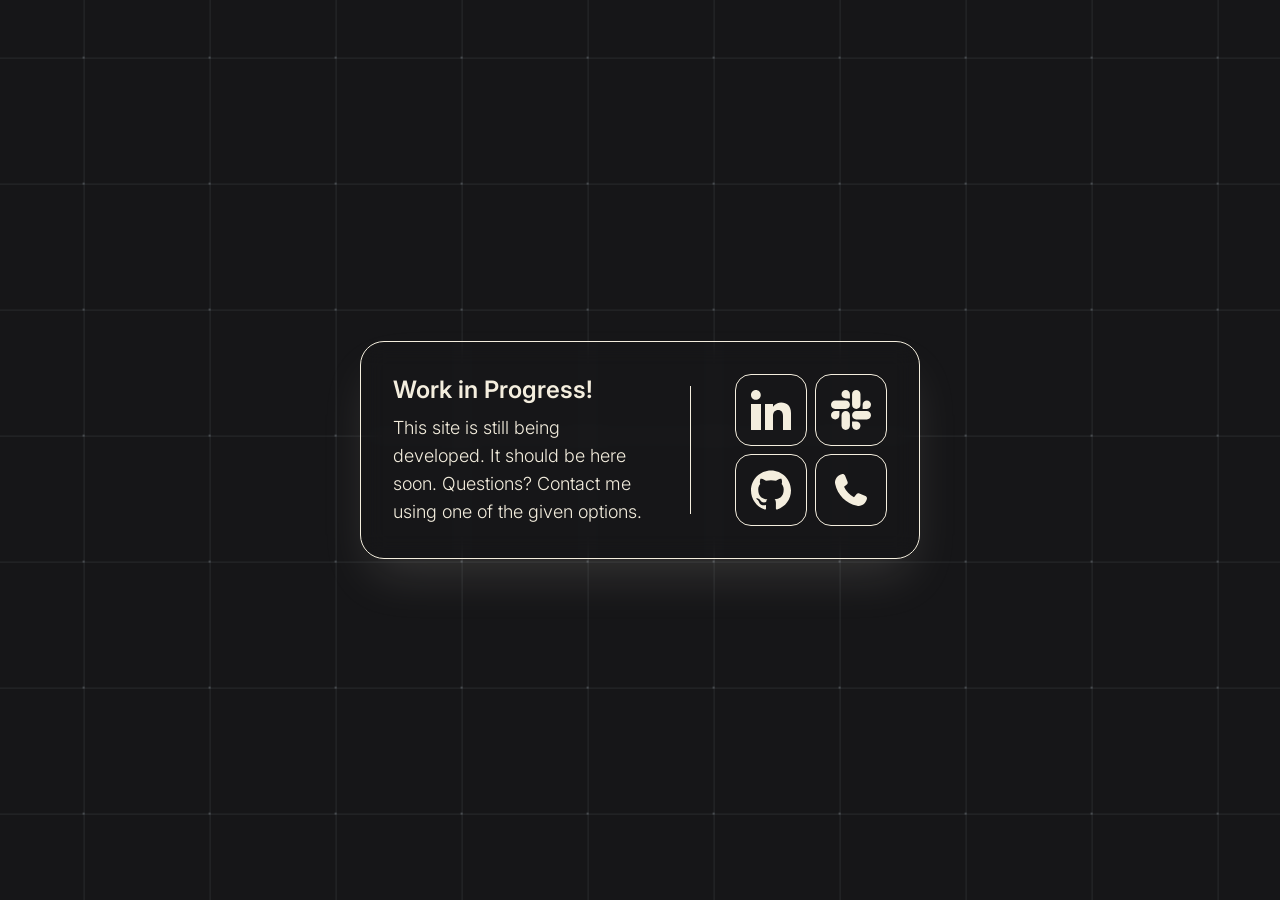
<file: index.html>
<!doctype html>
<html lang="en">
  <head>
    <meta charset="UTF-8" />
    <meta name="viewport" content="width=device-width, initial-scale=1.0" />
    <title>Work in Progress!</title>
    <link href="./tailwindcss/output.css" rel="stylesheet" />
    <link rel="preconnect" href="https://fonts.googleapis.com" />
    <link rel="preconnect" href="https://fonts.gstatic.com" crossorigin />
    <link
      href="https://fonts.googleapis.com/css2?family=Inter:ital,opsz,wght@0,14..32,100..900;1,14..32,100..900&family=Montserrat:wght@100..900&display=swap"
      rel="stylesheet"
    />
  </head>
  <body class="pg-bg h-screen grid place-items-center">
    <div
      class="ml-auto mr-auto text-oat-milk font-inter p-8 border border-oat-milk rounded-3xl flex gap-6 sm:gap-11 flex-col sm:flex-row w-75 sm:w-140 backdrop-blur-md shadow-2xl/15 shadow-oat-milk"
    >
      <div class="sm:flex-1 text-oat-milk">
        <h2 class="font-semibold text-2xl mt-0 mb-2">Work in Progress!</h2>
        <p class="font-light text-lg text-balance max-sm:mb-[-8px]">
          This site is still being developed. It should be here soon. Questions?
          Contact me using one of the given options.
        </p>
      </div>
      <div class="bg-oat-milk h-px w-[85%] self-center sm:hidden"></div>
      <div class="bg-oat-milk w-px h-32 self-center m-auto max-sm:hidden"></div>
      <div class="grid grid-cols-2 grid-rows-2 gap-2 sm:flex-none">
        <!-- top-left icon/link -->
        <a
          href="./linkedin/"
          class="size-18 border place-self-end rounded-2xl p-3 grid place-items-center hover:scale-104 transition-scale duration-75"
        >
          <svg class="text-oat-milk size-10" fill="currentColor">
            <use href="./assets/sprite.svg#linkedin" />
          </svg>
        </a>

        <!-- top-right icon/link -->
        <a
          href="https://hackclub.slack.com/team/U0C7HNFTRLK"
          target="_blank"
          class="size-18 border rounded-2xl p-3 grid place-items-center hover:scale-104 transition-scale duration-75"
        >
          <svg class="text-oat-milk size-10" fill="currentColor">
            <use href="./assets/sprite.svg#slack" />
          </svg>
        </a>

        <!-- bottom-left icon/link -->
        <a
          href="https://github.com/git-davidd/workinprogress"
          target="_blank"
          class="size-18 border place-self-end rounded-2xl p-3 grid place-items-center hover:scale-104 transition-scale duration-75"
        >
          <svg class="text-oat-milk size-10" fill="currentColor">
            <use href="./assets/sprite.svg#github" />
          </svg>
        </a>

        <!-- bottom-right icon/link -->
        <a
          href="./phone/"
          class="size-18 border rounded-2xl p-3 grid place-items-center hover:scale-104 transition-scale duration-75"
        >
          <svg class="text-oat-milk size-10" fill="currentColor">
            <use href="./assets/sprite.svg#phone" />
          </svg>
        </a>
        
      </div>
    </div>
  </body>
</html>
</file>
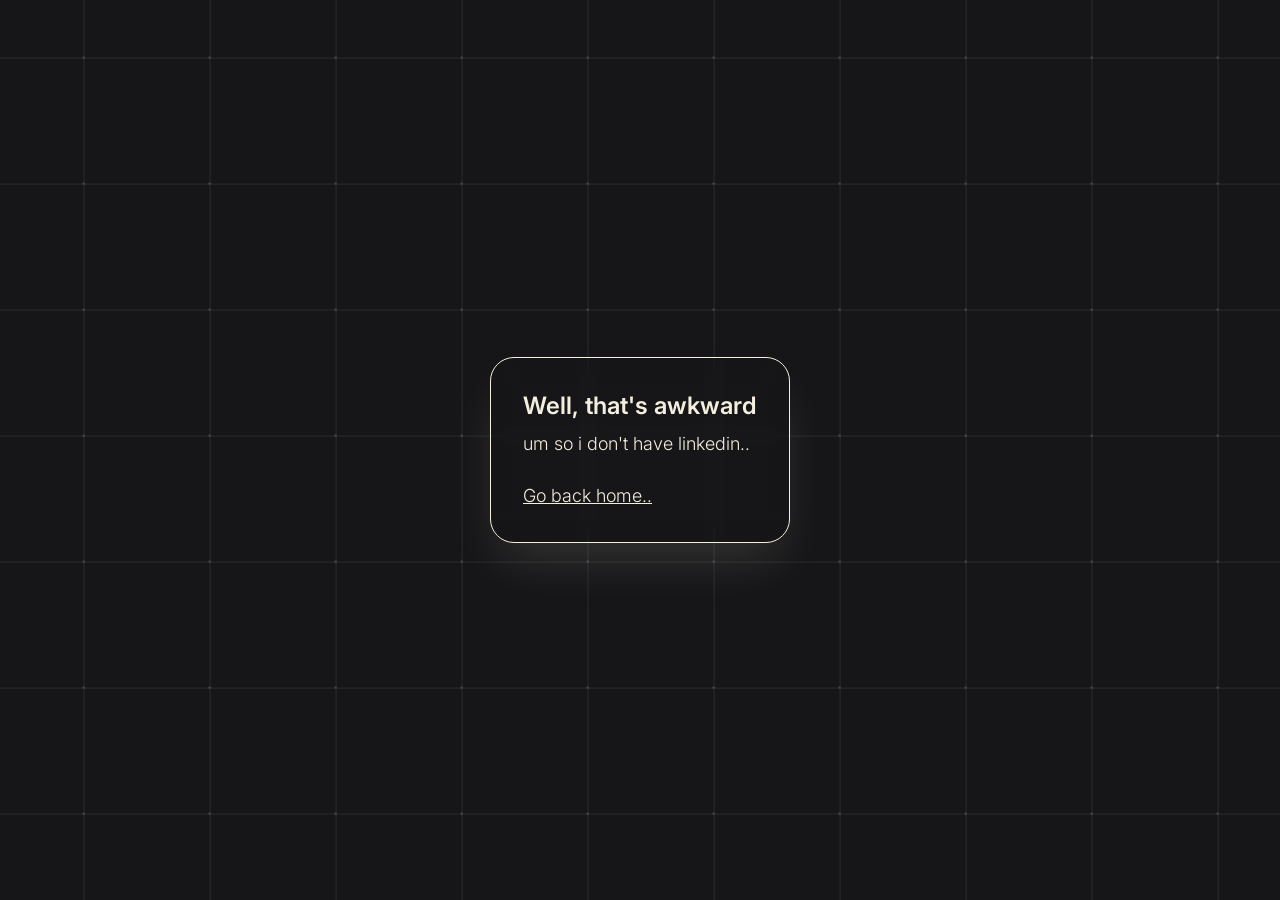
<file: linkedin/index.html>
<!doctype html>
<html lang="en">
  <head>
    <meta charset="UTF-8" />
    <meta name="viewport" content="width=device-width, initial-scale=1.0" />
    <title>LinkedIn | Work in Progress!</title>
    <link href="../tailwindcss/output.css" rel="stylesheet" />
    <link rel="preconnect" href="https://fonts.googleapis.com" />
    <link rel="preconnect" href="https://fonts.gstatic.com" crossorigin />
    <link
      href="https://fonts.googleapis.com/css2?family=Inter:ital,opsz,wght@0,14..32,100..900;1,14..32,100..900&family=Montserrat:wght@100..900&display=swap"
      rel="stylesheet"
    />
  </head>
  <body class="pg-bg h-screen grid place-items-center">
    <div
      class="ml-auto mr-auto text-oat-milk font-inter p-8 border rounded-3xl flex gap-6 flex-col w-75 backdrop-blur-md shadow-2xl/15 shadow-oat-milk"
    >
      <div>
        <h2 class="font-semibold text-2xl mt-0 mb-2">Well, that's awkward</h2>
        <p class="font-light text-lg text-balance m-0">
          um so i don't have linkedin..
        </p>
        <br />
        <a href=".." class="font-light text-lg text-balance m-0 underline"
          >Go back home..</a
        >
      </div>
    </div>
  </body>
</html>
</file>
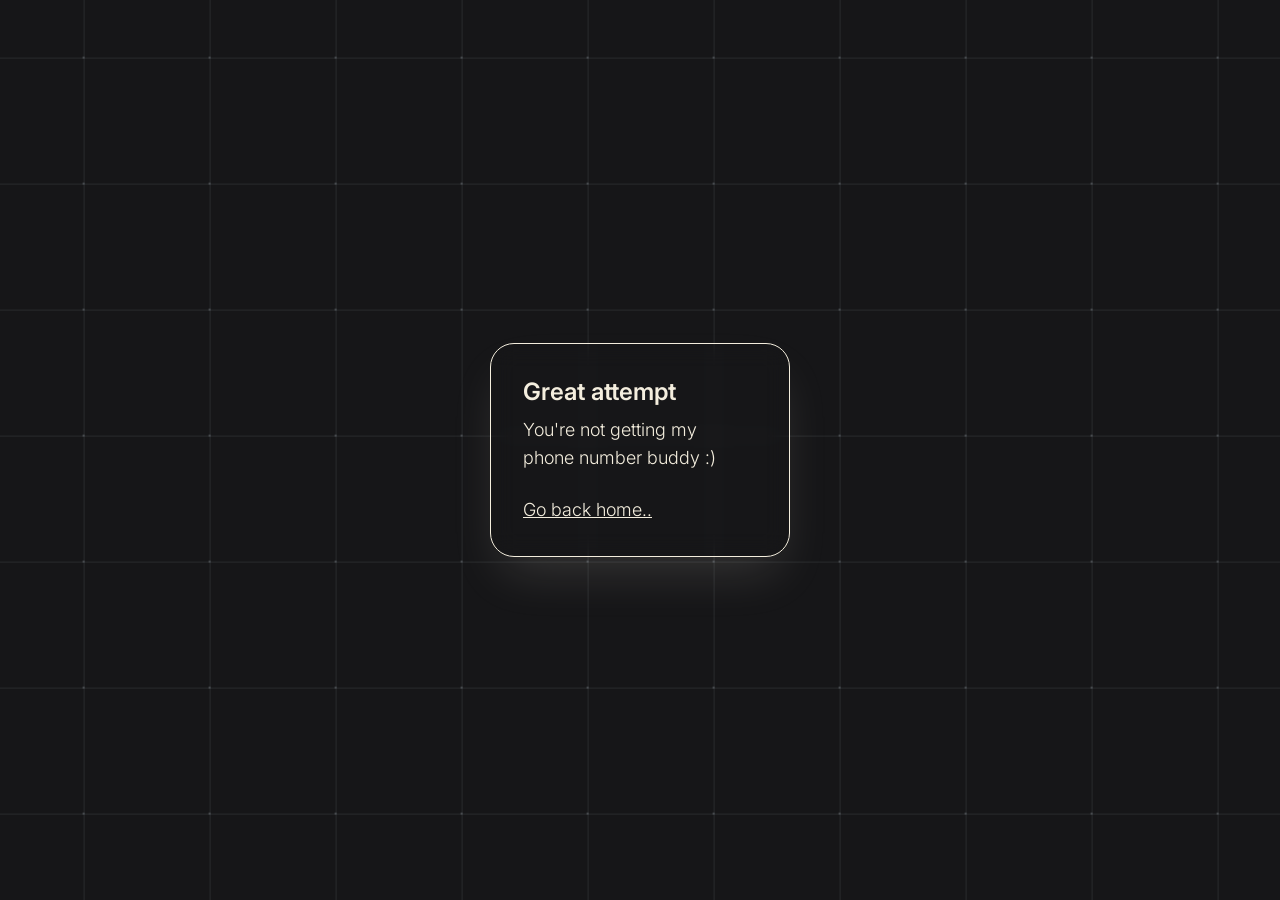
<file: phone/index.html>
<!doctype html>
<html lang="en">
  <head>
    <meta charset="UTF-8" />
    <meta name="viewport" content="width=device-width, initial-scale=1.0" />
    <title>Phone | Work in Progress!</title>
    <link href="../tailwindcss/output.css" rel="stylesheet" />
    <link rel="preconnect" href="https://fonts.googleapis.com" />
    <link rel="preconnect" href="https://fonts.gstatic.com" crossorigin />
    <link
      href="https://fonts.googleapis.com/css2?family=Inter:ital,opsz,wght@0,14..32,100..900;1,14..32,100..900&family=Montserrat:wght@100..900&display=swap"
      rel="stylesheet"
    />
  </head>
  <body class="pg-bg h-screen grid place-items-center">
    <div
      class="ml-auto mr-auto text-oat-milk font-inter p-8 border rounded-3xl flex gap-6 flex-col w-75 backdrop-blur-md shadow-2xl/15 shadow-oat-milk"
    >
      <div>
        <h2 class="font-semibold text-2xl mt-0 mb-2">Great attempt</h2>
        <p class="font-light text-lg text-balance m-0">
          You're not getting my phone number buddy :)
        </p>
        <br />
        <a href=".." class="font-light text-lg text-balance m-0 underline"
          >Go back home..</a
        >
      </div>
    </div>
  </body>
</html>
</file>
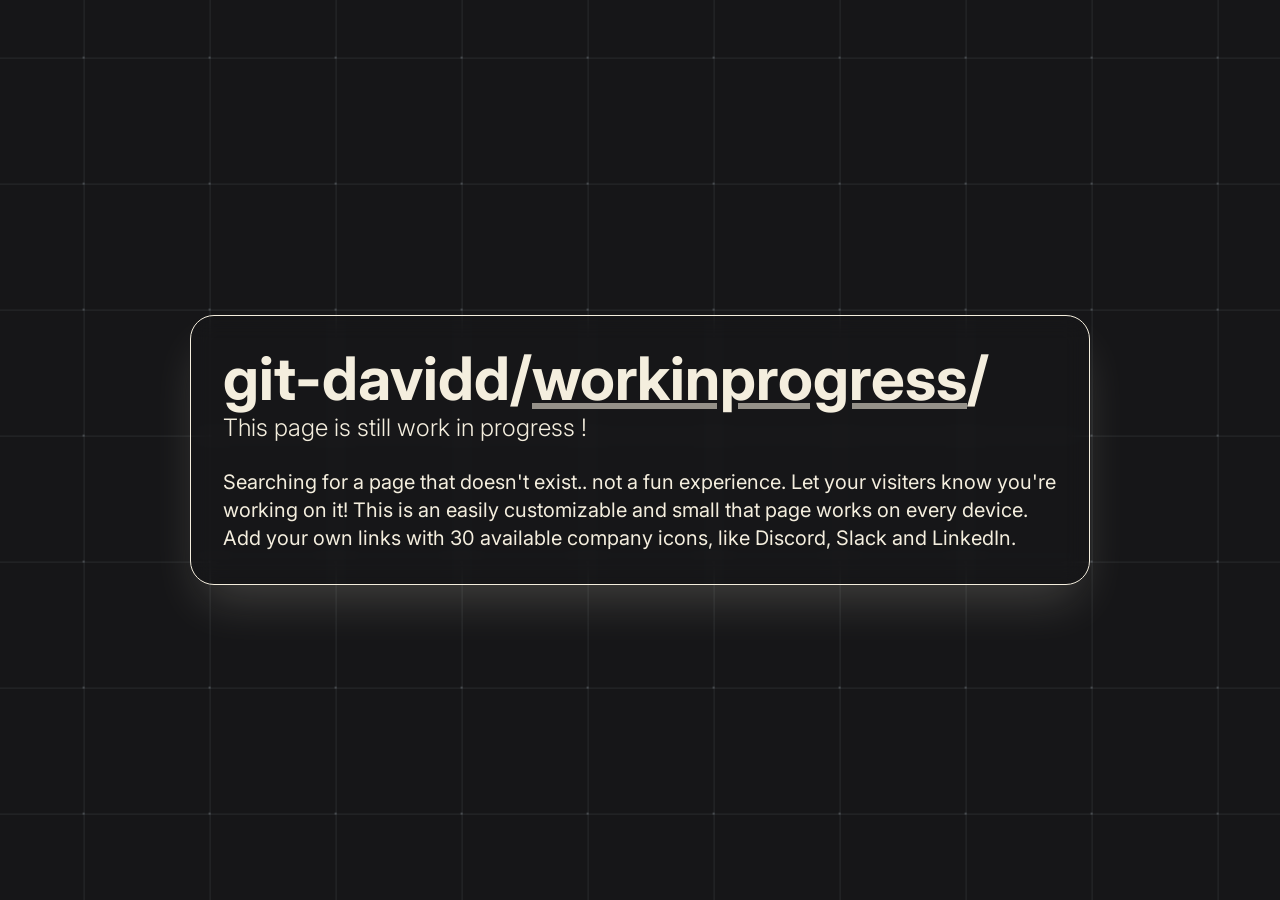
<file: tumbnail.html>
<!doctype html>
<html lang="en">
  <head>
    <meta charset="UTF-8" />
    <meta name="viewport" content="width=device-width, initial-scale=1.0" />
    <title>Document</title>
    <link href="./tailwindcss/output.css" rel="stylesheet" />
    <link rel="preconnect" href="https://fonts.googleapis.com" />
    <link rel="preconnect" href="https://fonts.gstatic.com" crossorigin />
    <link
      href="https://fonts.googleapis.com/css2?family=Inter:ital,opsz,wght@0,14..32,100..900;1,14..32,100..900&family=Montserrat:wght@100..900&display=swap"
      rel="stylesheet"
    />
  </head>
  <body class="pg-bg h-screen grid place-items-center font-inter">
    <div
      class="ml-auto mr-auto p-8 border border-oat-milk rounded-3xl w-225 backdrop-blur-md shadow-2xl/20 shadow-oat-milk"
    >
      <div class="sm:flex-1 text-oat-milk">
        <h2 class="font-bold text-6xl mt-0 mb-1">
          git-davidd/<span class="underline decoration-[#f4eede92]"
            >workinprogress</span
          >/
        </h2>
        <h3 class="font-light text-2xl text-balance mt-0 mb-6">
          This page is still work in progress !
        </h3>
        <p class="text-xl text-balance m-0">
          Searching for a page that doesn't exist.. not a fun experience. Let
          your visiters know you're working on it! This is an easily customizable
          and small that page works on every device. Add your own links with 30
          available company icons, like Discord, Slack and LinkedIn.
        </p>
      </div>
    </div>
  </body>
</html>
</file>
<file: tailwindcss/output.css>
/*! tailwindcss v4.3.4 | MIT License | https://tailwindcss.com */
@layer properties{@supports (((-webkit-hyphens:none)) and (not (margin-trim:block))) or ((-moz-orient:inline) and (not (color:rgb(from red r g b)))){*,:before,:after,::backdrop{--tw-rotate-x:initial;--tw-rotate-y:initial;--tw-rotate-z:initial;--tw-skew-x:initial;--tw-skew-y:initial;--tw-border-style:solid;--tw-font-weight:initial;--tw-shadow:0 0 #0000;--tw-shadow-color:initial;--tw-shadow-alpha:100%;--tw-inset-shadow:0 0 #0000;--tw-inset-shadow-color:initial;--tw-inset-shadow-alpha:100%;--tw-ring-color:initial;--tw-ring-shadow:0 0 #0000;--tw-inset-ring-color:initial;--tw-inset-ring-shadow:0 0 #0000;--tw-ring-inset:initial;--tw-ring-offset-width:0px;--tw-ring-offset-color:#fff;--tw-ring-offset-shadow:0 0 #0000;--tw-backdrop-blur:initial;--tw-backdrop-brightness:initial;--tw-backdrop-contrast:initial;--tw-backdrop-grayscale:initial;--tw-backdrop-hue-rotate:initial;--tw-backdrop-invert:initial;--tw-backdrop-opacity:initial;--tw-backdrop-saturate:initial;--tw-backdrop-sepia:initial;--tw-duration:initial;--tw-scale-x:1;--tw-scale-y:1;--tw-scale-z:1}}}@layer theme{:root,:host{--font-sans:-apple-system, BlinkMacSystemFont, "Segoe UI", Roboto, "Helvetica Neue", "Noto Sans", Arial, sans-serif, "Apple Color Emoji", "Segoe UI Emoji", "Segoe UI Symbol", "Noto Color Emoji";--font-mono:ui-monospace, SFMono-Regular, Menlo, Monaco, Consolas, "Liberation Mono", "Courier New", monospace;--color-neutral-100:oklch(97% 0 none);--color-neutral-600:oklch(43.9% 0 none);--color-neutral-800:oklch(26.9% 0 none);--color-black:#000;--spacing:.25rem;--text-lg:1.125rem;--text-lg--line-height:calc(1.75 / 1.125);--text-xl:1.25rem;--text-xl--line-height:calc(1.75 / 1.25);--text-2xl:1.5rem;--text-2xl--line-height:calc(2 / 1.5);--text-3xl:1.875rem;--text-3xl--line-height:calc(2.25 / 1.875);--text-6xl:3.75rem;--text-6xl--line-height:1;--font-weight-light:300;--font-weight-semibold:600;--font-weight-bold:700;--radius-2xl:1rem;--radius-3xl:1.5rem;--blur-md:12px;--default-font-family:var(--font-sans);--default-mono-font-family:var(--font-mono);--font-inter:"Inter", sans-serif;--color-choco:#161618;--color-grid:#5f656a;--color-oat-milk:#f4eede}}@layer base{*,:after,:before,::backdrop{box-sizing:border-box;border:0 solid;margin:0;padding:0}::file-selector-button{box-sizing:border-box;border:0 solid;margin:0;padding:0}html,:host{-webkit-text-size-adjust:100%;tab-size:4;line-height:1.5;font-family:var(--default-font-family,-apple-system, BlinkMacSystemFont, "Segoe UI", Roboto, "Helvetica Neue", "Noto Sans", Arial, sans-serif, "Apple Color Emoji", "Segoe UI Emoji", "Segoe UI Symbol", "Noto Color Emoji");font-feature-settings:var(--default-font-feature-settings,normal);font-variation-settings:var(--default-font-variation-settings,normal);-webkit-tap-highlight-color:transparent}hr{height:0;color:inherit;border-top-width:1px}abbr:where([title]){-webkit-text-decoration:underline dotted;text-decoration:underline dotted}h1,h2,h3,h4,h5,h6{font-size:inherit;font-weight:inherit}a{color:inherit;-webkit-text-decoration:inherit;-webkit-text-decoration:inherit;-webkit-text-decoration:inherit;text-decoration:inherit}b,strong{font-weight:bolder}code,kbd,samp,pre{font-family:var(--default-mono-font-family,ui-monospace, SFMono-Regular, Menlo, Monaco, Consolas, "Liberation Mono", "Courier New", monospace);font-feature-settings:var(--default-mono-font-feature-settings,normal);font-variation-settings:var(--default-mono-font-variation-settings,normal);font-size:1em}small{font-size:80%}sub,sup{vertical-align:baseline;font-size:75%;line-height:0;position:relative}sub{bottom:-.25em}sup{top:-.5em}table{text-indent:0;border-color:inherit;border-collapse:collapse}:-moz-focusring:where(:not(iframe)){outline:auto}progress{vertical-align:baseline}summary{display:list-item}ol,ul,menu{list-style:none}img,svg,video,canvas,audio,iframe,embed,object{vertical-align:middle;display:block}img,video{max-width:100%;height:auto}button,input,select,optgroup,textarea{font:inherit;font-feature-settings:inherit;font-variation-settings:inherit;letter-spacing:inherit;color:inherit;opacity:1;background-color:#0000;border-radius:0}::file-selector-button{font:inherit;font-feature-settings:inherit;font-variation-settings:inherit;letter-spacing:inherit;color:inherit;opacity:1;background-color:#0000;border-radius:0}:where(select:is([multiple],[size])) optgroup{font-weight:bolder}:where(select:is([multiple],[size])) optgroup option{padding-inline-start:20px}::file-selector-button{margin-inline-end:4px}::placeholder{opacity:1}@supports (not ((-webkit-appearance:-apple-pay-button))) or (contain-intrinsic-size:1px){::placeholder{color:currentColor}@supports (color:color-mix(in lab, red, red)){::placeholder{color:color-mix(in oklab, currentcolor 50%, transparent)}}}textarea{resize:vertical}::-webkit-search-decoration{-webkit-appearance:none}::-webkit-date-and-time-value{min-height:1lh;text-align:inherit}::-webkit-datetime-edit{display:inline-flex}::-webkit-datetime-edit-fields-wrapper{padding:0}::-webkit-datetime-edit{padding-block:0}::-webkit-datetime-edit-year-field{padding-block:0}::-webkit-datetime-edit-month-field{padding-block:0}::-webkit-datetime-edit-day-field{padding-block:0}::-webkit-datetime-edit-hour-field{padding-block:0}::-webkit-datetime-edit-minute-field{padding-block:0}::-webkit-datetime-edit-second-field{padding-block:0}::-webkit-datetime-edit-millisecond-field{padding-block:0}::-webkit-datetime-edit-meridiem-field{padding-block:0}::-webkit-calendar-picker-indicator{line-height:1}:-moz-ui-invalid{box-shadow:none}button,input:where([type=button],[type=reset],[type=submit]){appearance:button}::file-selector-button{appearance:button}::-webkit-inner-spin-button{height:auto}::-webkit-outer-spin-button{height:auto}[hidden]:where(:not([hidden=until-found])){display:none!important}}@layer components;@layer utilities{.m-0{margin:0}.m-auto{margin:auto}.mt-0{margin-top:0}.mr-auto{margin-right:auto}.mb-1{margin-bottom:var(--spacing)}.mb-2{margin-bottom:calc(var(--spacing) * 2)}.mb-6{margin-bottom:calc(var(--spacing) * 6)}.ml-auto{margin-left:auto}.flex{display:flex}.grid{display:grid}.table{display:table}.size-10{width:calc(var(--spacing) * 10);height:calc(var(--spacing) * 10)}.size-18{width:calc(var(--spacing) * 18);height:calc(var(--spacing) * 18)}.h-32{height:calc(var(--spacing) * 32)}.h-px{height:1px}.h-screen{height:100vh}.w-75{width:calc(var(--spacing) * 75)}.w-225{width:calc(var(--spacing) * 225)}.w-\[85\%\]{width:85%}.w-px{width:1px}.transform{transform:var(--tw-rotate-x, ) var(--tw-rotate-y, ) var(--tw-rotate-z, ) var(--tw-skew-x, ) var(--tw-skew-y, )}.grid-cols-2{grid-template-columns:repeat(2,minmax(0,1fr))}.grid-rows-2{grid-template-rows:repeat(2,minmax(0,1fr))}.flex-col{flex-direction:column}.place-items-center{place-items:center}.gap-2{gap:calc(var(--spacing) * 2)}.gap-6{gap:calc(var(--spacing) * 6)}.place-self-end{place-self:end}.self-center{align-self:center}.rounded-2xl{border-radius:var(--radius-2xl)}.rounded-3xl{border-radius:var(--radius-3xl)}.border{border-style:var(--tw-border-style);border-width:1px}.border-oat-milk{border-color:var(--color-oat-milk)}.bg-oat-milk{background-color:var(--color-oat-milk)}.p-3{padding:calc(var(--spacing) * 3)}.p-8{padding:calc(var(--spacing) * 8)}.font-inter{font-family:var(--font-inter)}.text-2xl{font-size:var(--text-2xl);line-height:var(--tw-leading,var(--text-2xl--line-height))}.text-6xl{font-size:var(--text-6xl);line-height:var(--tw-leading,var(--text-6xl--line-height))}.text-lg{font-size:var(--text-lg);line-height:var(--tw-leading,var(--text-lg--line-height))}.text-xl{font-size:var(--text-xl);line-height:var(--tw-leading,var(--text-xl--line-height))}.font-bold{--tw-font-weight:var(--font-weight-bold);font-weight:var(--font-weight-bold)}.font-light{--tw-font-weight:var(--font-weight-light);font-weight:var(--font-weight-light)}.font-semibold{--tw-font-weight:var(--font-weight-semibold);font-weight:var(--font-weight-semibold)}.text-balance{text-wrap:balance}.text-oat-milk{color:var(--color-oat-milk)}.underline{text-decoration-line:underline}.decoration-\[\#f4eede92\]{text-decoration-color:#f4eede92}.shadow-2xl\/15{--tw-shadow-alpha:15%;--tw-shadow:0 25px 50px -12px var(--tw-shadow-color,oklab(0% 0 0/.15));box-shadow:var(--tw-inset-shadow), var(--tw-inset-ring-shadow), var(--tw-ring-offset-shadow), var(--tw-ring-shadow), var(--tw-shadow)}.shadow-2xl\/20{--tw-shadow-alpha:20%;--tw-shadow:0 25px 50px -12px var(--tw-shadow-color,oklab(0% 0 0/.2));box-shadow:var(--tw-inset-shadow), var(--tw-inset-ring-shadow), var(--tw-ring-offset-shadow), var(--tw-ring-shadow), var(--tw-shadow)}.shadow-2xl{--tw-shadow:0 25px 50px -12px var(--tw-shadow-color,#00000040);box-shadow:var(--tw-inset-shadow), var(--tw-inset-ring-shadow), var(--tw-ring-offset-shadow), var(--tw-ring-shadow), var(--tw-shadow)}.shadow-oat-milk{--tw-shadow-color:#f4eede}@supports (color:color-mix(in lab, red, red)){.shadow-oat-milk{--tw-shadow-color:color-mix(in oklab, var(--color-oat-milk) var(--tw-shadow-alpha), transparent)}}.backdrop-blur-md{--tw-backdrop-blur:blur(var(--blur-md));-webkit-backdrop-filter:var(--tw-backdrop-blur, ) var(--tw-backdrop-brightness, ) var(--tw-backdrop-contrast, ) var(--tw-backdrop-grayscale, ) var(--tw-backdrop-hue-rotate, ) var(--tw-backdrop-invert, ) var(--tw-backdrop-opacity, ) var(--tw-backdrop-saturate, ) var(--tw-backdrop-sepia, );backdrop-filter:var(--tw-backdrop-blur, ) var(--tw-backdrop-brightness, ) var(--tw-backdrop-contrast, ) var(--tw-backdrop-grayscale, ) var(--tw-backdrop-hue-rotate, ) var(--tw-backdrop-invert, ) var(--tw-backdrop-opacity, ) var(--tw-backdrop-saturate, ) var(--tw-backdrop-sepia, )}.duration-75{--tw-duration:75ms;transition-duration:75ms}@media (hover:hover){.hover\:scale-104:hover{--tw-scale-x:104%;--tw-scale-y:104%;--tw-scale-z:104%;scale:var(--tw-scale-x) var(--tw-scale-y)}}@media not all and (min-width:40rem){.max-sm\:mb-\[-8px\]{margin-bottom:-8px}.max-sm\:hidden{display:none}}@media (min-width:40rem){.sm\:hidden{display:none}.sm\:w-140{width:calc(var(--spacing) * 140)}.sm\:w-222{width:calc(var(--spacing) * 222)}.sm\:w-223{width:calc(var(--spacing) * 223)}.sm\:w-224{width:calc(var(--spacing) * 224)}.sm\:w-225{width:calc(var(--spacing) * 225)}.sm\:flex-1{flex:1}.sm\:flex-none{flex:none}.sm\:flex-row{flex-direction:row}.sm\:gap-11{gap:calc(var(--spacing) * 11)}}}.pg-bg{--sq-sz:14vh;--offset:40%;background-color:var(--color-choco);background-image:linear-gradient(#5f656a40 1px,#0000 1px),linear-gradient(90deg,#5f656a40 1px,#0000 1px),radial-gradient(#5f656a99 1.5px,#0000 1.5px)}@supports (color:color-mix(in lab, red, red)){.pg-bg{background-image:linear-gradient(color-mix(in srgb, var(--color-grid) 25%, transparent) 1px, transparent 1px), linear-gradient(90deg, color-mix(in srgb, var(--color-grid) 25%, transparent) 1px, transparent 1px), radial-gradient(color-mix(in srgb, var(--color-grid) 60%, transparent) 1.5px, transparent 1.5px)}}.pg-bg{background-size:var(--sq-sz) var(--sq-sz);background-position:var(--offset) var(--offset), var(--offset) var(--offset), calc(var(--offset) - var(--sq-sz) / 2) calc(var(--offset) - var(--sq-sz) / 2)}@property --tw-rotate-x{syntax:"*";inherits:false}@property --tw-rotate-y{syntax:"*";inherits:false}@property --tw-rotate-z{syntax:"*";inherits:false}@property --tw-skew-x{syntax:"*";inherits:false}@property --tw-skew-y{syntax:"*";inherits:false}@property --tw-border-style{syntax:"*";inherits:false;initial-value:solid}@property --tw-font-weight{syntax:"*";inherits:false}@property --tw-shadow{syntax:"*";inherits:false;initial-value:0 0 #0000}@property --tw-shadow-color{syntax:"*";inherits:false}@property --tw-shadow-alpha{syntax:"<percentage>";inherits:false;initial-value:100%}@property --tw-inset-shadow{syntax:"*";inherits:false;initial-value:0 0 #0000}@property --tw-inset-shadow-color{syntax:"*";inherits:false}@property --tw-inset-shadow-alpha{syntax:"<percentage>";inherits:false;initial-value:100%}@property --tw-ring-color{syntax:"*";inherits:false}@property --tw-ring-shadow{syntax:"*";inherits:false;initial-value:0 0 #0000}@property --tw-inset-ring-color{syntax:"*";inherits:false}@property --tw-inset-ring-shadow{syntax:"*";inherits:false;initial-value:0 0 #0000}@property --tw-ring-inset{syntax:"*";inherits:false}@property --tw-ring-offset-width{syntax:"<length>";inherits:false;initial-value:0}@property --tw-ring-offset-color{syntax:"*";inherits:false;initial-value:#fff}@property --tw-ring-offset-shadow{syntax:"*";inherits:false;initial-value:0 0 #0000}@property --tw-backdrop-blur{syntax:"*";inherits:false}@property --tw-backdrop-brightness{syntax:"*";inherits:false}@property --tw-backdrop-contrast{syntax:"*";inherits:false}@property --tw-backdrop-grayscale{syntax:"*";inherits:false}@property --tw-backdrop-hue-rotate{syntax:"*";inherits:false}@property --tw-backdrop-invert{syntax:"*";inherits:false}@property --tw-backdrop-opacity{syntax:"*";inherits:false}@property --tw-backdrop-saturate{syntax:"*";inherits:false}@property --tw-backdrop-sepia{syntax:"*";inherits:false}@property --tw-duration{syntax:"*";inherits:false}@property --tw-scale-x{syntax:"*";inherits:false;initial-value:1}@property --tw-scale-y{syntax:"*";inherits:false;initial-value:1}@property --tw-scale-z{syntax:"*";inherits:false;initial-value:1}
</file>
